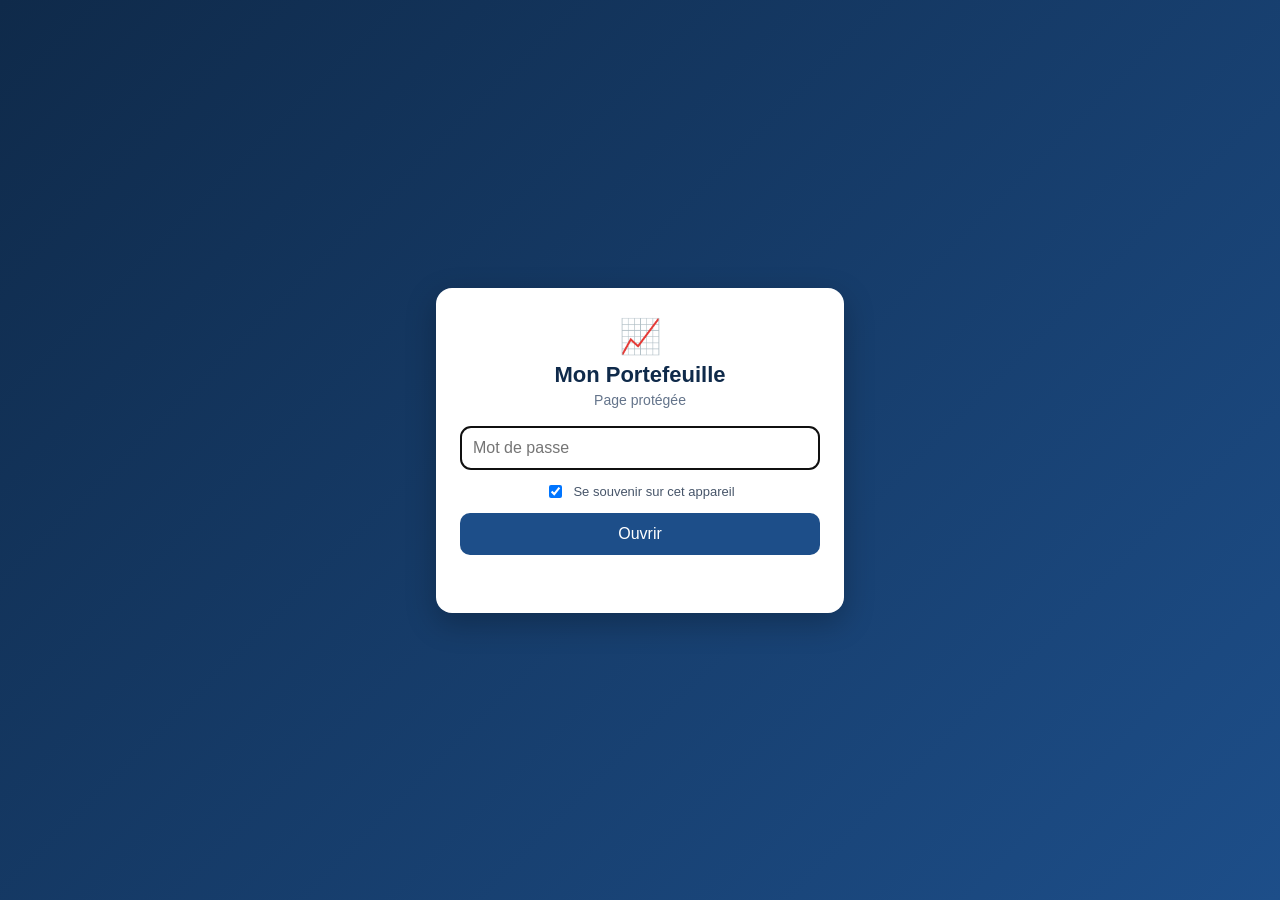
<file: index.html>
<!DOCTYPE html>
<html lang="fr">
<head>
<meta charset="utf-8">
<meta name="viewport" content="width=device-width, initial-scale=1">
<meta name="robots" content="noindex,nofollow">
<title>Mon Portefeuille</title>
<style>
  body{margin:0;font-family:-apple-system,"Segoe UI",Roboto,Arial,sans-serif;background:linear-gradient(135deg,#0f2a4a,#1d4e89);min-height:100vh;display:flex;align-items:center;justify-content:center;padding:16px;box-sizing:border-box}
  form{background:#fff;border-radius:16px;padding:28px 24px;width:100%;max-width:360px;box-shadow:0 10px 30px rgba(0,0,0,.25);text-align:center}
  h1{font-size:22px;margin:6px 0 4px;color:#0f2a4a}
  p{color:#64748b;font-size:14px;margin:0 0 18px}
  input[type=password]{width:100%;box-sizing:border-box;padding:12px;border:1px solid #cbd5e1;border-radius:10px;font-size:16px}
  label{display:flex;gap:8px;align-items:center;justify-content:center;font-size:13px;color:#475569;margin:12px 0}
  button{width:100%;background:#1d4e89;color:#fff;border:0;border-radius:10px;padding:12px;font-size:16px;cursor:pointer}
  #e{color:#c62828;font-size:14px;min-height:20px;margin-top:10px}
</style>
</head>
<body>
<form id="f" autocomplete="off">
  <div style="font-size:34px">📈</div>
  <h1>Mon Portefeuille</h1>
  <p>Page protégée</p>
  <input type="password" id="p" placeholder="Mot de passe" autofocus autocomplete="current-password">
  <label><input type="checkbox" id="r" checked> Se souvenir sur cet appareil</label>
  <button type="submit">Ouvrir</button>
  <div id="e"></div>
</form>
<script>
(function(){
  var D = {"salt":"4TNrS8D505hVQbOXyZiEyQ==","iv":"hzP8+dGogG6omrp8","ct":"4d/4REQoZXGwOnGzYzVtzESHmah+BQoPtfIHuul6s6uw+Jk+veCNbBMSmcJracQJr1txxEBJpAAe7eX0dNMTQ/6y1RK16cb4dTOzcbSkIqQudiWeItevfya/0KTnvm2+o/NsLdMzVBEwOj5RxweB4urdUDudb+sVZ9fSre+tJ9qxUjdwLa5EHgToJaVP1AM5Tpw1ygEyfp5koGLC0NxiozrGbMSZHWsHv4EwFYuNFZtrBG52oW/uDbvsUypu8hFXmnIwo1ZgPMak665fCbxUU2n1elYBTCOf8Vy6oF2GRIbjRQaGhCpd7plrsOEjmXdVVE3EZ5QOsBFmU4kNezKlEaFqfGg+7HrbNV+JoNOIFqOLfEON/vAxoHUGN0lw4nkL6SGddyEocKQMhx1t4YA46bDcWIjTh+5/ozMYx4Yo385o39FaFxTwowm3ybM/6RkxP555f9ZSw4kJuFS6v8DNhtMOnrTCJujb2vjB7enJL5xKTFWoP8kFe4QTMpxdiak6bTSYVC6wuYaHM/ae/s59dcPT/TyIPmWVUBjNR7hM3X6LppE1QDpyfYCgJiGHhVejOlwzzpqopilkyi7qNt2Uk6LOntiqeh/ieQbzZAztZGFXyc/3C800s+ZemfI085cKZQ3YkMNWXPWAbtX6w2qYUSTH1v7C6BxqdfiwI3j6m++m35tXkQWm0PSoYCVUbfw6fN0MMXde3v4vnLb5+je/MdnWG15T2+6HNKjtXem9T/a7dGaCUh+knh1QvIhzu7um2bLFCRsnOpVpwQDluitnQbGJREMNCVS3tkVN827mAsuptgkCyGtmUM8p2vsZpH3mHnNFg+rvBTo4rH039dX4arLlc6RLRKn5661BBLGDMVRy/5zSyIutJJBfXZd8jepjtjC8v/6EnYdTQrZoA2gHRuFOy2D11p/eWBTIMbMekTQL14QnNW+oXaGwy9YMRZxhTebjO+603Nxd+liudw/OGi4Uc2MihYzAuGYRZukBDdpdq8b2+ApBcwO06/[base64]/X3HnkYDlTCLCaa7TuzdxLtKMoIpd6vsBrJ/BJWFTQeY1CzKixxGwk0Hs6Fzm7SyiIbH2Rsun4Z2pLFK/OhU3KomsoPdYcGPTWtqzbIoqnwJC9Ar3uQ/NnXLZGDwp70GE7uOjv3E5Wq/bC9GQLUz24+i3YskzqaQIbu1Rg6TbOPfwyzZsze8Z7THrvEU2hmvsx4pXtzMxORp7Widw9VAU9WNxHx4gYVfZFGZW3yFMRD+nl/AaEhJBnQ/zMBDWGSLM/HBlLYdG5c7ez09nhxaAs/znlDiWoj4x4j6YDkdGTzY9WwZzQsGvzcrb3GdTzbqgydJCsoTxTTAI/wMTvhyobAEjcFTvjOrqkcVSoCDX4F+GstQ1HESpEfaHqWeScN7z2p0I+zaU5rMLqKVp2Dp18vFtyYW4RmfAjQqwk0d1hnSn8P4cIIluJWMaC/UEPW1h/sZlJ98QklnC1yEY5WV/fxVB8OWPtp+TRvUvX+5bc+ynevLPTn2i6J6LV6yZFR4b8RliaC7kzfIHPJoYiG+zXjPbfl2ia8umZzITT+h502gT25wwrqfiU4xeHXgjgfTqWPPXPnwj8KTvDjchpG4s8tnqEkzyTfNEOCgeV/wxcq1/zpj9iMPXWvjoqpWxfVHrreKjJcm/R7qNLe0m3nZerlnJ8ceXu8DJ+0kgZy+l0DrHNE8K0hpmpD7c3lIDs3M3H0MWwXkfI+usovjOVRrXkWhZktdTSKqv3mxlN/Ut27Eb7K6XLEPFnajdoBmzj4fR6W5qabchbMgK9ZBVExLIpB4AwKz8dMqn0jhZpWRxrTLClFADTylPHBYtsoMPoTuMeR3WaHX2V2hvG86e+XHBnQaihh6l0BljmIHkD+5yepvdrz5NhOe6z3+eH9q6LDWN2oKYXoFNOyIXowyClGzu/bYGsKV4dGR9GMH17T3FLCL9QQF7IDCkrRM28H+JTgj12B1BjerXcg1dJQnZg37Sq0LNWo7hw6KS7Qi5vui0lY2bu9wBM9T/nmjTO1abTMqxchGjWszKvkgW40aiJODWtDtj9NBoSJKzEuM5uBIbyEoTIIAQ3iycZMQuMCmrpj8PlUlnZtCGCVmgnMbigsebzMcStfKH075HK4fHe3T7vyaKgpynKV8THD/73cMXeOWNOjKpIMTd0ZNMyz4GoZa5msGS1Ad0vMFAqw3vqLqwU6R3+//HSDp3gyVX1Ot0PLbzO7x/R6l4ltX78kf6oB1vO7x15tRqHHEDoFoAKtUWBeXzBpTmACgrAnOAAq1TtjcXk6o94p9/N787hN9kUEErOKy/eQbTBZAMK9jz2Ef1DlAMHL/DuviLbJ3KV/Xd/C1NJoZsY4ezD9VI9WhEAqjlGCHTZpvlbaSiW7PRiGpu/J/hDQ7g4epVCzYjipw24hzziofmohu9A74d/KXqOR/hgbsFNUiboXQr4CQQC4IDlu6DSaDstPaOxGDP5j5jImjJBFDngk3R9pEOPNNpAQwHJ3wQquEYU4HVhNI4KcKbSjAHW/+Q7kxRbS97EBZR4Myd50Bw+bIwhMqyY+gtmG7NgeXBlchW4Kww424epOr9VlLN6Ql7IfzAuCGTn03X9Tm3FQeqGeHx7nk/AgGl7KInsVDPkxiYRusbWWATuntsTatrM1Velz4du1KiS6BZPxE8oRExATKat/[base64]/x8RlG34/9+wo32GsmvsRKCCdF0X3IkvB1+hjop2JUe1FHTXHHP10gX/L5HXAnCYTMvmHTg8CHOSQOljT3QOcdmWu62zTJQdvkNliPDCJAeAFRd3C8/aRas0ifEhe8EVvXm2R/2//iL7pvYPzlZsNqJn4Arx0VWhF2e3rCJPYCMGg8ksAes0vRJ/4kumB1K9/Yf1PDPVGajQ4m9nAZNThFva7Hxn0c9PhEWY/N+qNTf9k8Lh4O2kdItZECzjK8/yg1U3EHd4Hu8Y/mpzrfSbrWIQgOguXfk36Aq0jivc9SmkWbonZTiX/zMlCN7QETQ5qCVh1ShS9Ll3rOdHJQEr5wYVaQCHGRUI/SoQdnB4cecdOXG0B/o3zY9nBFoOIrXK8jB+P1vqU3e3uO35KyTnOUGmlCo7C38Hn3k1EL/OJJYjN7HdgTu45Eba+lkf41NUca1EmTN8M9/0QTPbnSiF3Tqlt6HTUzY9L/bpPeLPdKVg+xz/LW6zaBCxsxxDZ7RmiYuSd+tiC+RXImKifl7PGqfH0RE97jZIAVJCb2L34PpBvIKssR6jyFgCVkvSG+e7am9yCR+WDM3MW7O5tzfJcDgFNgUtv8eXytKzxr704NrFXGTTLh/3RYhVr3j7fSwK43eFW4fupU8tcNc5AJVPs2hOKxAefvHJoBVmV6owvlQWU13Uqpkps4tBnCZBln0xj7AZWs77OLkvbpg/DCwtZ/HZgujVyZDeDAWvZTN2o7XglwerJE2xKd3mBHIJDqa0CQKl6Lj2KyZ8zLSxXBhQyLPTp6UdbXIxC3EfmRETWHOKof3H3dgt9bySdo60MdsPBe0d94k58VfIiPORYLTAKfKcxN5A6oNN0DRDbK5D1IL384/+3hQajjvHSpzhTamA6isLUrcOwUiFBnrwZLuLQFwdu1Q2lGJCyAD7Fgc9Q4v5xqs1pBCNrOrrZ+XcvnzrLCfSlZXuCMt1rE6ENjZg4rIY0atJWNlafeI0AjYDLDeNajvqC/DF4G/[base64]/dB2MUpjTWheS1paWFFBKJRjlyEvFvrtGAHZKtg3Dvkwuzi788AVVekxttmxy10mizylh1vM1o+6kxCtZwHDh1ANiBxaWkUxxeOuWRpbSqUeBhlLDHzmhG8GOnKTVQmkc44cALUW36soo3l0PAkl08jhtAyoPwHjkQITkBuzm5u9BmMfk/2lVSgpvvcjF664kzFnifA7vc8a61FeSF287NvKB1736J+CyhuZbAeRbYEaBI/0b3QkQ5eMralEHITPoLFe/V+VsFXjOyFQbvDH/nmu/LU+HltcAO4b/olyafwrRjsnpLnqujIdo2eu9mGIlpcLFXC/vUYN5zTPXu3nyFrqWyvLtUzat2EpYQWnub61KkHF1Yp9UhHnCUs8t4902Aknuruk2mMjRm/Vz2ZZc/iir71enfBjqeus5snT3nWO6cGZONTsxBz8EXZSvdgWTrcwYnpUuXt7Wh082ALPV9a0LR7glIYSDP680Mea44fSOcsz586iGUPdkU+cg5ECl7HM/6ZV25qEtbleI6hCDGOJu2KE1vbH39K9a8VIWS3PS9HsnRy2AJnnBi1QDq1JUtQbJ2Ra2ls3CsJ5znJ68dTR7JnOeaHZvh9pr1beN4srtKt02XxFAhad9Xp2iyLgqIlzyqjw/[base64]/axK3pN5hR0jdZ3CZbLfwnPu5KQRYmWQQTwLBBC+knCkn+Vr4IeODvnPcBQPPN+R0iuHVzFpqBIY8JdeV1Q7HhpP/ky+3OoJixBliOag13CZmT7dckZXOhXaqPuVzOTmxTFuKWnAUjHwjndO2JZSHQO6o8Mabi12hzVzLENuq0Dm2Ex+Sau2Vwd0GbOL1ZqEw8kTq9qHf3tbsiu9o4AJczsQ9JUMlk9XPqlEyj7KSj6OUyxEX0lGKvuLoKeETniYwQG0n1uuk5WBzFflSGro/AjGhZElnRr3pODZvrjISNTZC9xyVzibVr1E/dLIThRBMezhmBf4J/3CdyHg7x00Wqr85dhkRRDi6pnau5M3XZAwjqDQV9v0fBrT5o93WtW1/FnMdtAQspLdaJlAc0IpKQXiGgpWxvRzWXKrxV/MEptyJ74I2ZeClbP3JtwNCMrfZirNoNutXVPWRtBHqkfPnCJcFDntIB6X9AmD3hMFJzXCUM3XKPh/d0tpA9Qw6ek7FDODX6Ep6gKoAEcKvqpvluLnCRpNoRixm9JzMN0PJNz2JgGD/ASOEYxNwGbgyItXtnQeeV/gIGO7v9vywyQW3p5J2MiUW2L+/P9V2huaHL9WYPpTrwf2PbwOBl9IYUqp4+b3jAfhXowKBOPZgjweSlWE25ZqOzVU8EKPT+bVx6YkMDS2IkwaKRg2pxQa0CbL9N1KIJMoeOyAFp5t91zSIi8EjzFmJtvCUqjPdpXYcwjgMCLBEC01/Urx7Db7OjW4pGfbv6Eox/tUlz1HFj/q90YU/lcgOl0zZ7n34K/Y62q2AFx4x+2Y/P1Dbe7dhiP5rkW2rN3+bibOLodsSooGekhuug9c6Xr0S7oQDtmjULkCDBqe/6dy0Y9KbbNZGlwITn8CoVYZ+necXMAo1L/jG4J7Fr289bAHYmodv9LpCYXXYZkMoc0vcBVQc9F+GIEiGOSpB0OAgD5g9Um4jp+3leHqsluPsj3fAlvg8FYEXKDXuNTTTqWaJHnTMqQ26PDapgHbolsjvCx4MXGp3HXx6bW/0ZzpJ4JbtCoUPpeim4DFOIApyL0pYX5kZ1/qSSydPIUMNLSUy4mQZnvbTYFQQEUOJRJ8aH8/tbKTdSOZFTUY8YDN1nYOH22UKwQOIypftv/Xb4wSwmJgZGe/uy9tSzuZNN4+XljARnl7MiT+Z+aGHq7tDgy2yncWfRSmktJPPyWL+p7GYK1KwNE6YLLTq5cJCsy0UyE9soHXB1QwIKH16HS9mXRnbBzjF0QZj/[base64]/AQ0I5rEvVUSi1EHsMYUysDsiMRQNETIQzLKOQ73tw0tEeGeVT8AzFGL8FvJBbvCIc/ySOVl6/xik/PPe5OCKF8+lGDicH5KIhy49O1MuINr3xWDoAtAqD8kEAFM6/l7dgLqXqSvCUL5Szwzh0WLvavA25piEL3ETEbRwhMr0Zgamfy9pyT6izFDwe1x6IXjbWXE39AWgzg1SPyf4/oRmpw+JqJJV+0eGWh/S1bTYuhAEr7N91wwyxOVf6/aMscOr2NjZa9DAY2+B59NUPa724HLEbmE/8QU4edgeDHfYdTCR4bMLLpZ4ZWcenE1vzCCKoJHxGsGaBpQsUjsC/ON5KvRgnuHL6sx9HD/IizINhYGUPWSrGWTtSHgH9xIQQby/ZQ9mR1bAMc9Q69v2hZmTbgRoG5/gB3FfnMs6OkBhTecwf4PJ0lKVOdeco/aSMvNu3UWonPjpIoZx/QoE+CR+aXuyKn2h/0vZBjd4TH2Jlt4qrgFFHq0gDRrh9NqghtCT1x6c/i7b7WqFVKOxs1RxzUxFNIk3IQ6XOO2m0NkR+4ct9DnzRiJQuAzmcD7OaZt46Rv2Dmh74gR4YD19amn/KuOVPYaarEe3Z/6g64Q6JR7SfUS+ZKA0QfWqVYydeg+dEYLpgZBzUr8FAr0Me/UH1FO/rpdLTQuJkEPDnBgg6R+0qVNqKtG7x2l0WsW5pPqfm6eu4L3czFS5tFqN0ukNM6HSYwlYjyldY0fV0k1La1H/+Z+Jz5xFHUzQKkxOYN1Yi7W7Py+rPgaTxLad9hlCibjUMGHHRmNLeykfrn7cBNPP1UWZ7BCpFNePZg9q1xipY1C28HrVrFNhYVRsJOvn9AkCZKrcw/LbPUM3HnkdcA2J6SVD9wMB8C2oAtyn/IPsgMDq8Aggel3G0D3flJxvYnGz6metZjBWGqCsJqha6Em6bBTvCgtjWf4GCXoOG3Qb5ZP126F1vmVGMYczWyROxJ44yhRKOrs26SmkpmEoBgO35PctNioJR7sMxQuRJl8zCUBG+s6GnNdm5GVZLPjkqP/692QziN4RLJPifoMW+nZ8n6FYOW5mGW0Zma4++8IoG68zG5FzAF59VOY4xbbpPj4frHqZ7RA2ljkfC4AuIiwimoCndj4wiYEL11ZHb0BuGBGjhxqFH2/m/[base64]/CIxZrnc91BVbyAm7TYXANsm0qMpqsF85XqrAFyF/UMGs3+j+1UP9yzGxLWD+V/FlIaX5tYwDy3+0K2fUR5reZOpcLVFrOjzP9FfBtCfk2MNZ/suRLZ8cpI7HACPMfia3c3JqRb91EDdOAazaifE59vAghD1/uRLujT3iIklPZFJZMEAoDEvsgDSpUuH/ynOKhBgRkzSzQofIvVP2sailKQ+TaxIz1gjeeOA+05O+PJo9l7zM7ELmeOHevDooqK/cR4NNyxnRCeHSYBEhEI/WFkK/QKcwYTbLIFT1eafz90pCKblcDJ0R0GZkbtCGkd8i47pfCm80Mbt67KtF8QitPBbGt5JB62rP8C6Nz1W8s2GQQyW9hqxw7Vw0P43EJuwP6vy0S7qsGDB5gHJV2bAJjcU0GdTWowaxomZjBcXd3QZ6uEvmuD/PxUdK6kYXwhONi3Hl3JiBeh0w41X/JnB5uk05H3ArXHfDpkHdXUq/Ny2H8BJ0cdSGitEAFZUrr5rl9bVYjRMM6bWYC81/eUM1CTBhCIDHVVOnRl1Kj0QalDOae9cCzr31ovDjUzqzAATRbSaUlC5KE5btcDVreWEDsS278xpX5p2hdIQKLjAdbTvsofYRRMO9Wg42Y9PmOc+UQiadPuKxQTS9OiP39qprLyDKmvVKlQiLTDtRbfxPw+oXsZv7FZPlbOltalcnB+F763sftbOdOAJR2GfPBs/I9sylTmW4q82MYFJDZ5Uvh7gxLaMv9yKbyC0sWleVivMfkeuUfos+2hRE/UbiDseLH5jmVJ0YRdHD5ZQ6lFlwNzCFn4oqeJ7AZvVAWdXBrFWo8ahOdqbR7HF1wBQzE9Un/7wocKJH2NfqfrHQqkxhOaKl3/eQrLAz/jQjAZR15fttMiaVN965VT8A7j5ip65kZpianZaJD4kZ23SzLNe3PHUamN3TW2QVIgOtATMUGpnEgljcHiukhdGI8/cgzLA6goeX3S0FK7dXT0Y2X1CZSuiPbJhsnSGD/KK/[base64]/69RTtFkEpfRal7kUM6gDdasgk9iRL3DuPWDqrE9xLMu7rEk13ZL9Y9tOY99sZUfuGSsNJXu2nRFWfT38A+j/C4xj2hQY/dfMxxk9Xvpwewe4oFoHJoOuedAMKTc99jLWZj9xW5aJ2TPLGK88UMLhM6gu+3hzr1o8doxxOtxmWKr0kpmQYa8x/x99xjdsX9ognKd5yi/F49W3Hh+FYNnb3ixRtXTMTvIxajLxylgu1L0ZZZoOlRXLIZCAEnoEL/Pm3ALYPxYMyLtPGTdPZzKl42834nARlpMaovtWY6i+XI4pe4KO2d7/3J2IhILZNDOuDKBTK87oap+kKbq5vKd83+OY1PdFgKZNysqVw2IvNPzUZGspmOJkvL2MrMjfB+1+w9uB7L6IXfo1Mi/9q7DtzIrAUP202G1ozb2RxtfqB++GVND1bXxYEaKNjfYzmzdsIqNvR8ON95iZHKlzExRRnoCoMnucWhdliocNKcondJUjucZ8HdUN9I7wiW+G6mUCZzf7PF5Nz0Nae/yKYoCXsiTcpFR9hzLmh/Nire1b0gbPAhp/1QaNWLYasNyxXjN6pkeL8tXaw5kJAYJVZXWPlbR2RTCDtCr48QUoeHNVJz+IC8wL5eQTVUWzGO2tETCt3V0Y6O9BWYvZu9gIC1hZfBcHaUErCx6h6drg5WD5ylTyDCUoxLxojphJfdC8mIza3Dsliq3Oyk++bkNVo61hNge68ycsLJ5mBuquhqeX2jUK5/ux0/3ajNBM1fAFOyORPlwAs1v7qmFxvkZ3x1k8VNoUOJNaGsy5w1r8NeVMnuCOgOeraOO5RgKLI5IgQfUAoGJq3TcwqIMC7Mtm3Gq1zQxFwjKJAWLHg+3eVgzCjn6UbssqvfxSjIihQRYkuaSHObfJ0bza1Yt12pWPGbebLIXJAqRyd6xSbFUrJZx/tr/LO0WfG1zdWeq+xvlvXUE9ApUQB81JwsiPTZs0bh2rwdOczH4mxKhOlQ1ICaBboL0V","it":300000};
  var KEY = 'mp_cle_' + D.salt.slice(0, 12);
  function bytes(s){ return Uint8Array.from(atob(s), function(c){ return c.charCodeAt(0); }); }
  function b64(buf){ var s=''; new Uint8Array(buf).forEach(function(b){ s+=String.fromCharCode(b); }); return btoa(s); }
  function derive(pw){
    return crypto.subtle.importKey('raw', new TextEncoder().encode(pw), 'PBKDF2', false, ['deriveKey']).then(function(k){
      return crypto.subtle.deriveKey({name:'PBKDF2', salt:bytes(D.salt), iterations:D.it, hash:'SHA-256'}, k, {name:'AES-GCM', length:256}, true, ['decrypt']);
    });
  }
  function openWith(key){
    return crypto.subtle.decrypt({name:'AES-GCM', iv:bytes(D.iv)}, key, bytes(D.ct)).then(function(pt){
      var html = new TextDecoder().decode(pt);
      var go = function(){ document.open(); document.write(html); document.close(); };
      // attendre la fin du chargement : sinon l'app s'insère dans la page du mot de passe au lieu de la remplacer
      if (document.readyState === 'complete') go(); else window.addEventListener('load', go, { once: true });
    });
  }
  function err(t){ document.getElementById('e').textContent = t; }
  if (!window.crypto || !crypto.subtle) { err('Navigateur trop ancien ou page non sécurisée (https requis).'); return; }
  try {
    var saved = localStorage.getItem(KEY);
    if (saved) {
      crypto.subtle.importKey('raw', bytes(saved), {name:'AES-GCM'}, false, ['decrypt'])
        .then(openWith)
        .catch(function(){ try { localStorage.removeItem(KEY); } catch(e){} });
    }
  } catch (e) {}
  document.getElementById('f').addEventListener('submit', function(ev){
    ev.preventDefault(); err('Vérification…');
    var remember = document.getElementById('r').checked;
    derive(document.getElementById('p').value).then(function(key){
      return crypto.subtle.decrypt({name:'AES-GCM', iv:bytes(D.iv)}, key, bytes(D.ct)).then(function(){
        if (remember) return crypto.subtle.exportKey('raw', key).then(function(raw){ try { localStorage.setItem(KEY, b64(raw)); } catch(e){} return key; });
        return key;
      });
    }).then(openWith).catch(function(){ err('Mot de passe incorrect.'); });
  });
})();
</script>
</body>
</html>
</file>
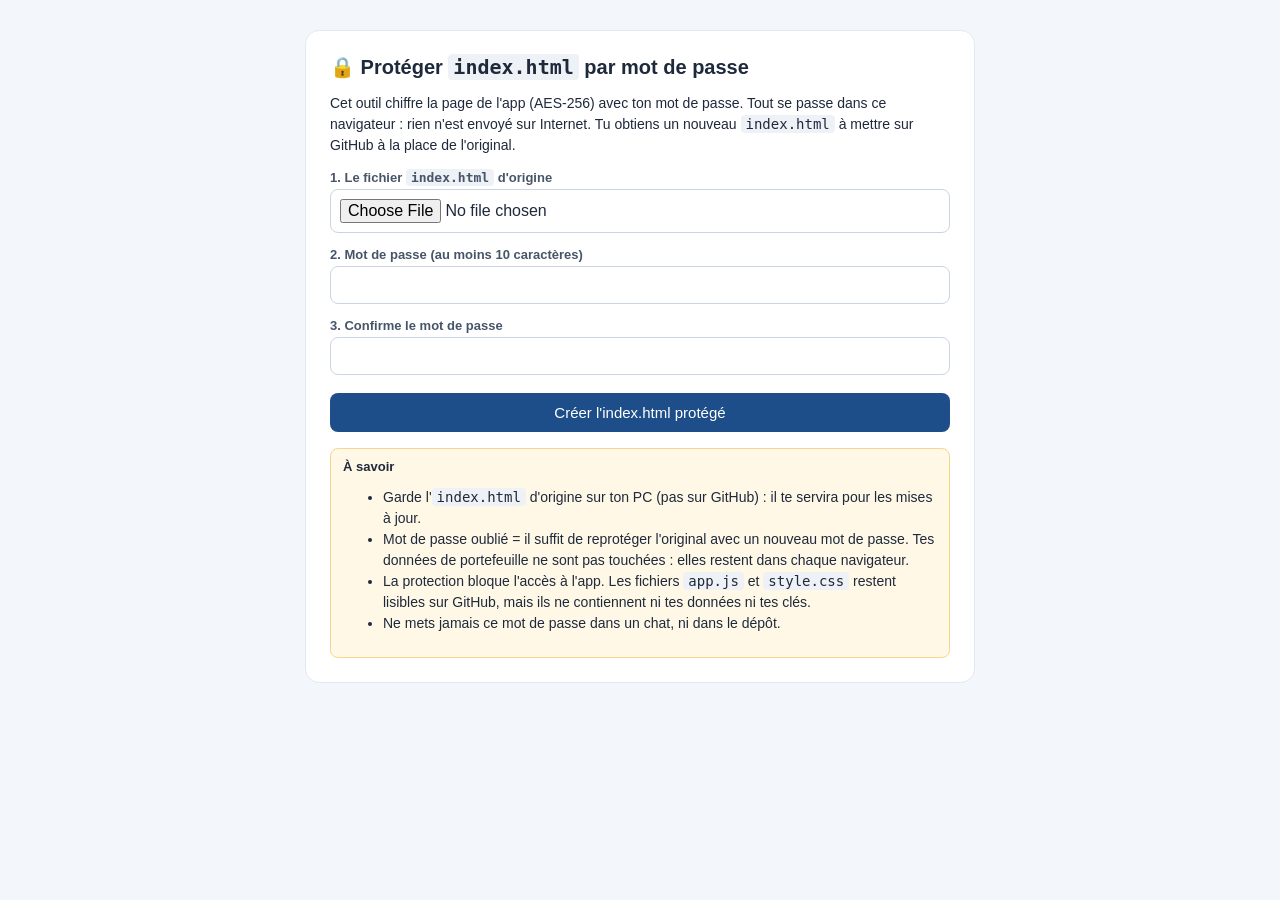
<file: proteger_index.html>
<!DOCTYPE html>
<html lang="fr">
<head>
<meta charset="utf-8">
<meta name="viewport" content="width=device-width, initial-scale=1">
<title>Protéger index.html — Mon Portefeuille</title>
<style>
  body{font-family:-apple-system,"Segoe UI",Roboto,Arial,sans-serif;background:#f3f6fa;color:#1e293b;margin:0;padding:30px 16px}
  .box{max-width:620px;margin:0 auto;background:#fff;border:1px solid #e2e8f0;border-radius:14px;padding:24px}
  h1{font-size:20px;margin:0 0 6px}
  p,li{font-size:14px;line-height:1.5}
  label{display:block;font-size:13px;font-weight:600;color:#475569;margin:14px 0 4px}
  input[type=password],input[type=file]{width:100%;box-sizing:border-box;padding:9px;border:1px solid #cbd5e1;border-radius:8px;font:inherit}
  button{margin-top:18px;background:#1d4e89;color:#fff;border:0;border-radius:8px;padding:11px 16px;font-size:15px;cursor:pointer;width:100%}
  button:disabled{opacity:.5}
  .msg{margin-top:14px;padding:10px 12px;border-radius:8px;font-size:14px;display:none}
  .ok{background:#e6f4ea;color:#14532d;display:block}
  .err{background:#fdecec;color:#9b1c1c;display:block}
  .note{background:#fff8e6;border:1px solid #f6d58e;border-radius:8px;padding:10px 12px;font-size:13px;margin-top:16px}
  code{background:#eef2f7;padding:1px 5px;border-radius:4px}
</style>
</head>
<body>
<div class="box">
  <h1>🔒 Protéger <code>index.html</code> par mot de passe</h1>
  <p>Cet outil chiffre la page de l'app (AES-256) avec ton mot de passe. Tout se passe dans ce navigateur : rien n'est envoyé sur Internet. Tu obtiens un nouveau <code>index.html</code> à mettre sur GitHub à la place de l'original.</p>

  <label>1. Le fichier <code>index.html</code> d'origine</label>
  <input type="file" id="file" accept=".html,text/html">

  <label>2. Mot de passe (au moins 10 caractères)</label>
  <input type="password" id="pw1" autocomplete="new-password">
  <label>3. Confirme le mot de passe</label>
  <input type="password" id="pw2" autocomplete="new-password">

  <button id="go">Créer l'index.html protégé</button>
  <div id="msg" class="msg"></div>

  <div class="note">
    <b>À savoir</b>
    <ul>
      <li>Garde l'<code>index.html</code> d'origine sur ton PC (pas sur GitHub) : il te servira pour les mises à jour.</li>
      <li>Mot de passe oublié = il suffit de reprotéger l'original avec un nouveau mot de passe. Tes données de portefeuille ne sont pas touchées : elles restent dans chaque navigateur.</li>
      <li>La protection bloque l'accès à l'app. Les fichiers <code>app.js</code> et <code>style.css</code> restent lisibles sur GitHub, mais ils ne contiennent ni tes données ni tes clés.</li>
      <li>Ne mets jamais ce mot de passe dans un chat, ni dans le dépôt.</li>
    </ul>
  </div>
</div>

<script>
const $ = id => document.getElementById(id);
const b64 = buf => { let s = ''; new Uint8Array(buf).forEach(b => s += String.fromCharCode(b)); return btoa(s); };
const ITER = 300000;

function protectedPage(D) {
  return `<!DOCTYPE html>
<html lang="fr">
<head>
<meta charset="utf-8">
<meta name="viewport" content="width=device-width, initial-scale=1">
<meta name="robots" content="noindex,nofollow">
<title>Mon Portefeuille</title>
<style>
  body{margin:0;font-family:-apple-system,"Segoe UI",Roboto,Arial,sans-serif;background:linear-gradient(135deg,#0f2a4a,#1d4e89);min-height:100vh;display:flex;align-items:center;justify-content:center;padding:16px;box-sizing:border-box}
  form{background:#fff;border-radius:16px;padding:28px 24px;width:100%;max-width:360px;box-shadow:0 10px 30px rgba(0,0,0,.25);text-align:center}
  h1{font-size:22px;margin:6px 0 4px;color:#0f2a4a}
  p{color:#64748b;font-size:14px;margin:0 0 18px}
  input[type=password]{width:100%;box-sizing:border-box;padding:12px;border:1px solid #cbd5e1;border-radius:10px;font-size:16px}
  label{display:flex;gap:8px;align-items:center;justify-content:center;font-size:13px;color:#475569;margin:12px 0}
  button{width:100%;background:#1d4e89;color:#fff;border:0;border-radius:10px;padding:12px;font-size:16px;cursor:pointer}
  #e{color:#c62828;font-size:14px;min-height:20px;margin-top:10px}
</style>
</head>
<body>
<form id="f" autocomplete="off">
  <div style="font-size:34px">📈</div>
  <h1>Mon Portefeuille</h1>
  <p>Page protégée</p>
  <input type="password" id="p" placeholder="Mot de passe" autofocus autocomplete="current-password">
  <label><input type="checkbox" id="r" checked> Se souvenir sur cet appareil</label>
  <button type="submit">Ouvrir</button>
  <div id="e"></div>
</form>
<script>
(function(){
  var D = ${JSON.stringify(D)};
  var KEY = 'mp_cle_' + D.salt.slice(0, 12);
  function bytes(s){ return Uint8Array.from(atob(s), function(c){ return c.charCodeAt(0); }); }
  function b64(buf){ var s=''; new Uint8Array(buf).forEach(function(b){ s+=String.fromCharCode(b); }); return btoa(s); }
  function derive(pw){
    return crypto.subtle.importKey('raw', new TextEncoder().encode(pw), 'PBKDF2', false, ['deriveKey']).then(function(k){
      return crypto.subtle.deriveKey({name:'PBKDF2', salt:bytes(D.salt), iterations:D.it, hash:'SHA-256'}, k, {name:'AES-GCM', length:256}, true, ['decrypt']);
    });
  }
  function openWith(key){
    return crypto.subtle.decrypt({name:'AES-GCM', iv:bytes(D.iv)}, key, bytes(D.ct)).then(function(pt){
      var html = new TextDecoder().decode(pt);
      var go = function(){ document.open(); document.write(html); document.close(); };
      // attendre la fin du chargement : sinon l'app s'insère dans la page du mot de passe au lieu de la remplacer
      if (document.readyState === 'complete') go(); else window.addEventListener('load', go, { once: true });
    });
  }
  function err(t){ document.getElementById('e').textContent = t; }
  if (!window.crypto || !crypto.subtle) { err('Navigateur trop ancien ou page non sécurisée (https requis).'); return; }
  try {
    var saved = localStorage.getItem(KEY);
    if (saved) {
      crypto.subtle.importKey('raw', bytes(saved), {name:'AES-GCM'}, false, ['decrypt'])
        .then(openWith)
        .catch(function(){ try { localStorage.removeItem(KEY); } catch(e){} });
    }
  } catch (e) {}
  document.getElementById('f').addEventListener('submit', function(ev){
    ev.preventDefault(); err('Vérification…');
    var remember = document.getElementById('r').checked;
    derive(document.getElementById('p').value).then(function(key){
      return crypto.subtle.decrypt({name:'AES-GCM', iv:bytes(D.iv)}, key, bytes(D.ct)).then(function(){
        if (remember) return crypto.subtle.exportKey('raw', key).then(function(raw){ try { localStorage.setItem(KEY, b64(raw)); } catch(e){} return key; });
        return key;
      });
    }).then(openWith).catch(function(){ err('Mot de passe incorrect.'); });
  });
})();
<\/script>
</body>
</html>`;
}

$('go').addEventListener('click', async () => {
  const msg = $('msg'); msg.className = 'msg';
  const show = (t, ok) => { msg.textContent = t; msg.className = 'msg ' + (ok ? 'ok' : 'err'); };
  const f = $('file').files[0], pw = $('pw1').value;
  if (!f) return show('Choisis le fichier index.html d\'origine.');
  if (pw.length < 10) return show('Le mot de passe doit faire au moins 10 caractères.');
  if (pw !== $('pw2').value) return show('Les deux mots de passe ne sont pas identiques.');
  const html = await f.text();
  if (/id="f" autocomplete="off"/.test(html) && /mp_cle_/.test(html)) return show('Ce fichier est déjà protégé : choisis l\'index.html d\'origine.');
  if (!/app\.js/.test(html)) return show('Ce fichier ne ressemble pas à l\'index.html de Mon Portefeuille.');
  $('go').disabled = true; show('Chiffrement…', true);
  try {
    const salt = crypto.getRandomValues(new Uint8Array(16)), iv = crypto.getRandomValues(new Uint8Array(12));
    const base = await crypto.subtle.importKey('raw', new TextEncoder().encode(pw), 'PBKDF2', false, ['deriveKey']);
    const key = await crypto.subtle.deriveKey({ name: 'PBKDF2', salt, iterations: ITER, hash: 'SHA-256' }, base, { name: 'AES-GCM', length: 256 }, false, ['encrypt']);
    const ct = await crypto.subtle.encrypt({ name: 'AES-GCM', iv }, key, new TextEncoder().encode(html));
    const out = protectedPage({ salt: b64(salt), iv: b64(iv), ct: b64(ct), it: ITER });
    const blob = new Blob([out], { type: 'text/html' }), a = document.createElement('a');
    a.href = URL.createObjectURL(blob); a.download = 'index.html'; document.body.appendChild(a); a.click(); a.remove();
    $('pw1').value = ''; $('pw2').value = '';
    show('✅ index.html protégé téléchargé (dossier Téléchargements). Mets-le sur GitHub à la place de l\'original.', true);
  } catch (e) { show('Erreur : ' + e.message); }
  $('go').disabled = false;
});
</script>
</body>
</html>
</file>
